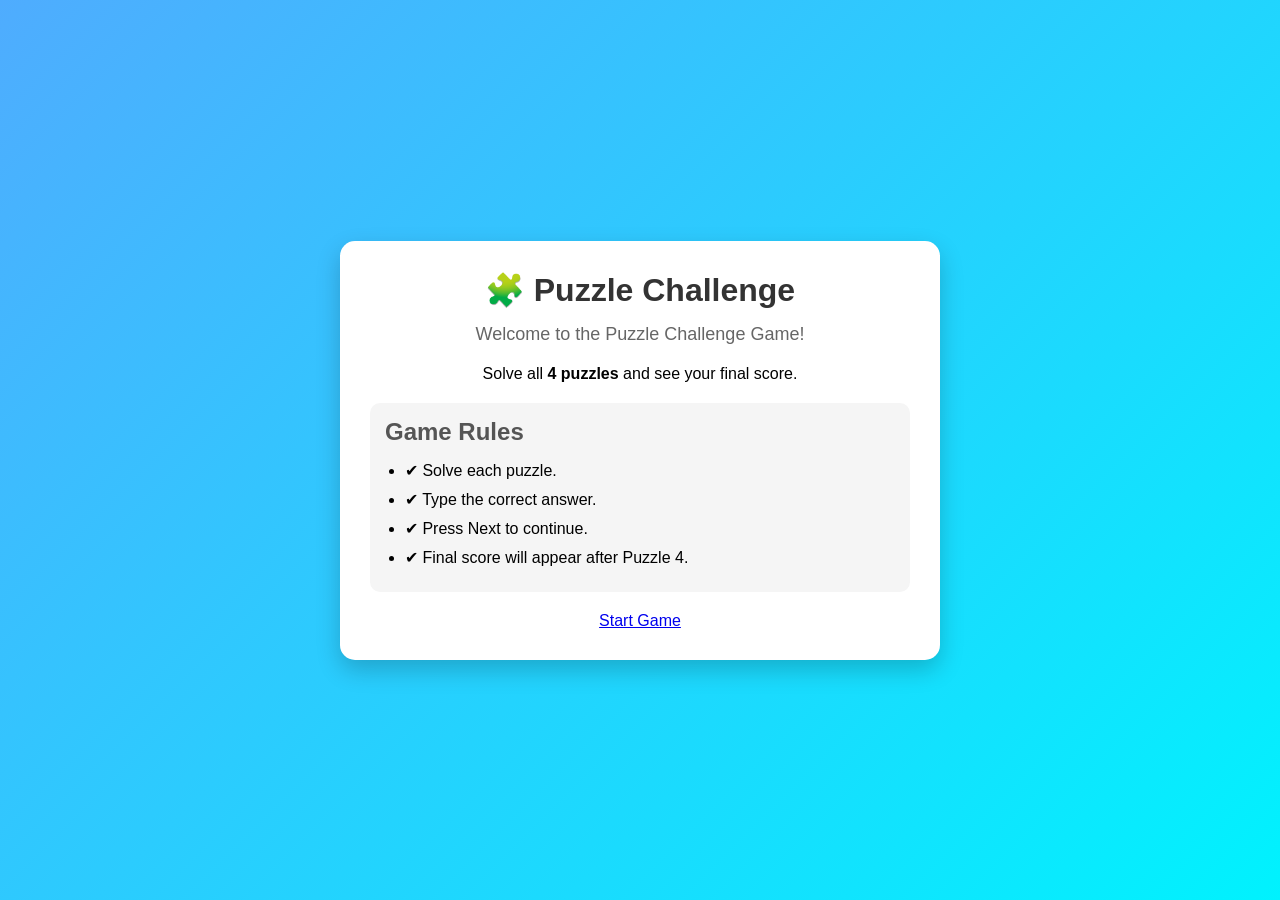
<file: Index.html>
<!DOCTYPE html>
<html lang="en">
<head>
    <meta charset="UTF-8">
    <meta name="viewport" content="width=device-width, initial-scale=1.0">
    <title>Puzzle Challenge</title>

    <link rel="stylesheet" href="style.css">
</head>
<body>

<div class="container">

    <h1>🧩 Puzzle Challenge</h1>

    <p class="welcome">
        Welcome to the Puzzle Challenge Game!
    </p>

    <p>
        Solve all <strong>4 puzzles</strong> and see your final score.
    </p>

    <div class="rules">
        <h2>Game Rules</h2>

        <ul>
            <li>✔ Solve each puzzle.</li>
            <li>✔ Type the correct answer.</li>
            <li>✔ Press Next to continue.</li>
            <li>✔ Final score will appear after Puzzle 4.</li>
        </ul>
    </div>

    <a href="puzzle1.html" class="start-btn">
        Start Game
    </a>

</div>

<script src="script.js"></script>

</body>
</html>
</file>
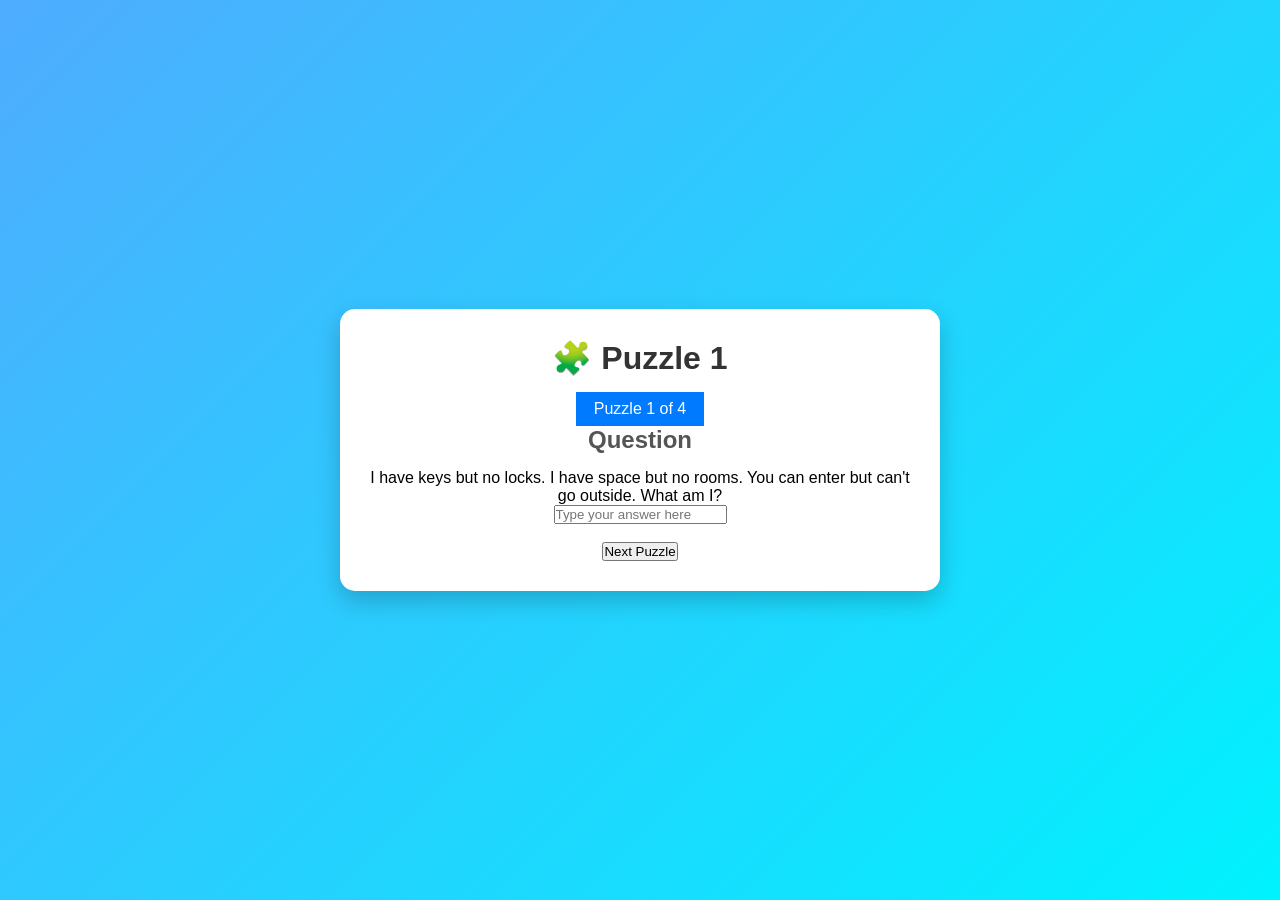
<file: puzzle1.html>
<!DOCTYPE html>
<html lang="en">
<head>
    <meta charset="UTF-8">
    <meta name="viewport" content="width=device-width, initial-scale=1.0">
    <title>Puzzle 1</title>
    <link rel="stylesheet" href="style.css">
</head>
<body>

<div class="container">

    <h1>🧩 Puzzle 1</h1>

    <div class="progress">
        Puzzle 1 of 4
    </div>

    <div class="puzzle-box">
        <h2>Question</h2>

        <p>
            I have keys but no locks. I have space but no rooms.
            You can enter but can't go outside.
            What am I?
        </p>

        <input
            type="text"
            id="answer"
            placeholder="Type your answer here">

        <br><br>

        <button onclick="checkAnswer()">
            Next Puzzle
        </button>

        <p id="message"></p>
    </div>

</div>

<script>
function checkAnswer(){

    let answer = document.getElementById("answer").value.trim().toLowerCase();

    let score = Number(localStorage.getItem("score")) || 0;

    if(answer === "keyboard"){
        score++;
        localStorage.setItem("score", score);
    }

    window.location.href = "puzzle2.html";
}
</script>

</body>
</html>
</file>
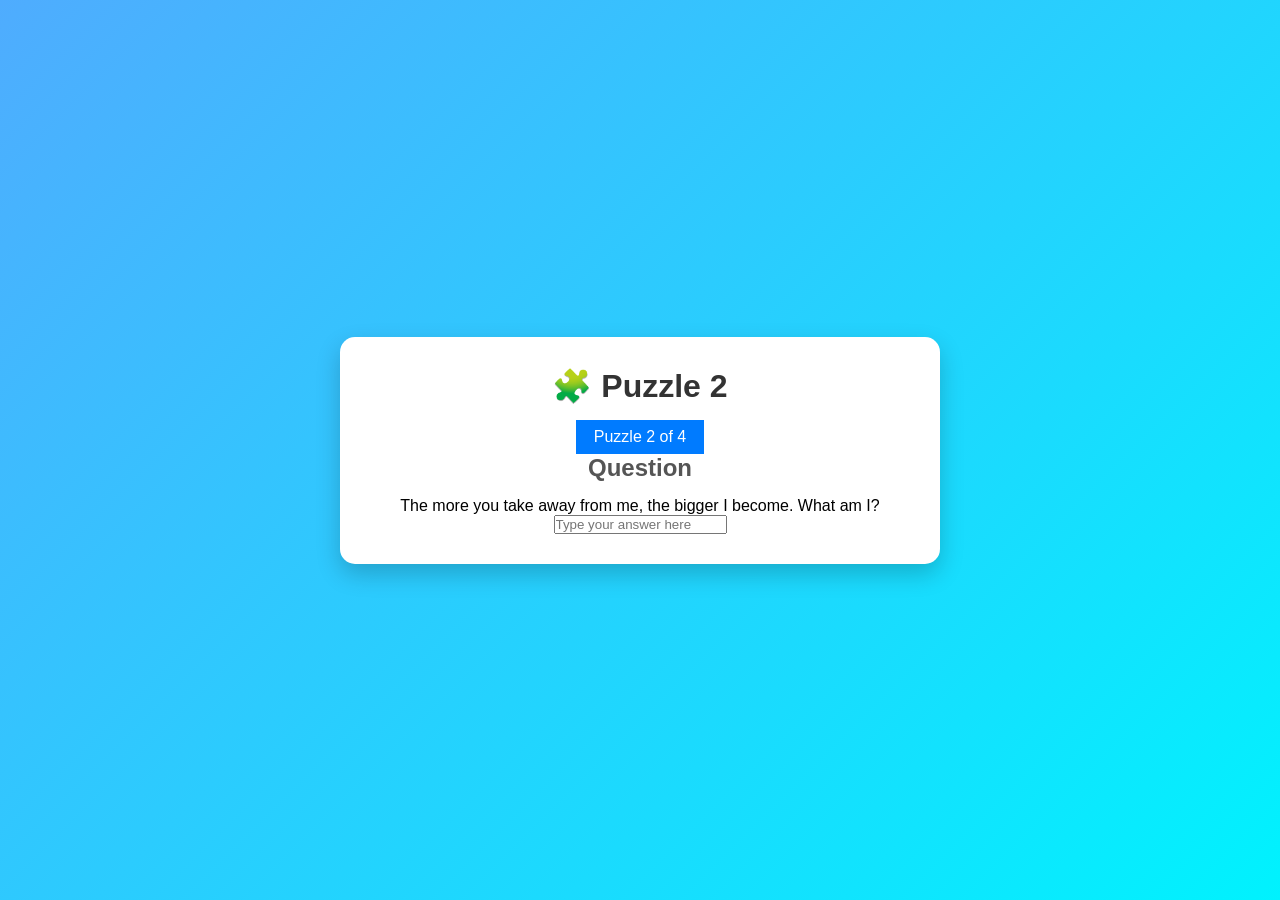
<file: puzzle2.html>
<!DOCTYPE html>
<html lang="en">
<head>
    <meta charset="UTF-8">
    <meta name="viewport" content="width=device-width, initial-scale=1.0">
    <title>Puzzle 2</title>
    <link rel="stylesheet" href="style.css">
</head>
<body>

<div class="container">

    <h1>🧩 Puzzle 2</h1>

    <div class="progress">
        Puzzle 2 of 4
    </div>

    <div class="puzzle-box">
        <h2>Question</h2>

        <p>
            The more you take away from me, the bigger I become.
            What am I?
        </p>

        <input
            type="text"
            id="answer"
            placeholder="Type your answer here">

        <br
</file>
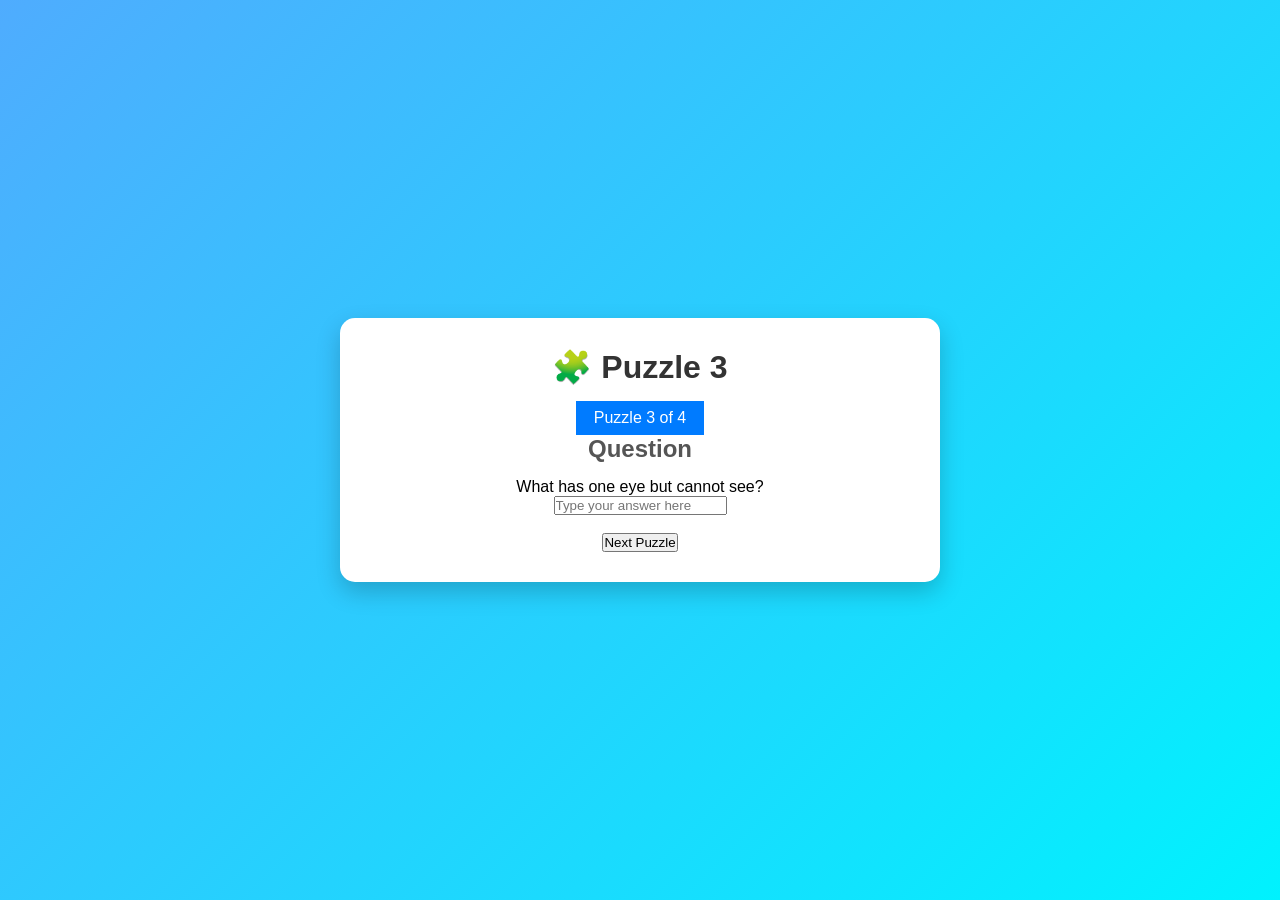
<file: puzzle3.html>
<!DOCTYPE html>
<html lang="en">
<head>
    <meta charset="UTF-8">
    <meta name="viewport" content="width=device-width, initial-scale=1.0">
    <title>Puzzle 3</title>
    <link rel="stylesheet" href="style.css">
</head>
<body>

<div class="container">

    <h1>🧩 Puzzle 3</h1>

    <div class="progress">
        Puzzle 3 of 4
    </div>

    <div class="puzzle-box">
        <h2>Question</h2>

        <p>
            What has one eye but cannot see?
        </p>

        <input
            type="text"
            id="answer"
            placeholder="Type your answer here">

        <br><br>

        <button onclick="checkAnswer()">
            Next Puzzle
        </button>

        <p id="message"></p>
</file>
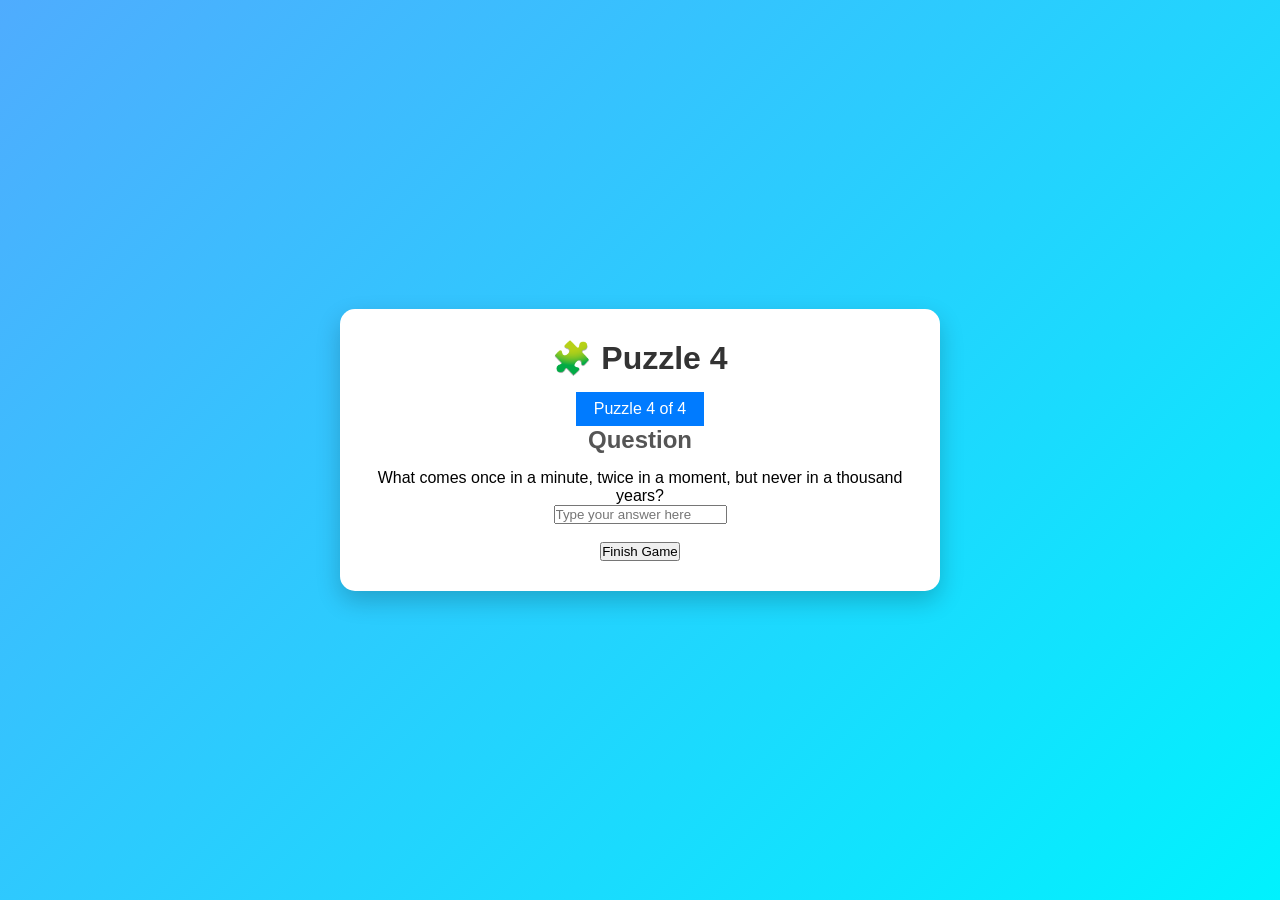
<file: puzzle4.html>
<!DOCTYPE html>
<html lang="en">
<head>
    <meta charset="UTF-8">
    <meta name="viewport" content="width=device-width, initial-scale=1.0">
    <title>Puzzle 4</title>
    <link rel="stylesheet" href="style.css">
</head>
<body>

<div class="container">

    <h1>🧩 Puzzle 4</h1>

    <div class="progress">
        Puzzle 4 of 4
    </div>

    <div class="puzzle-box">
        <h2>Question</h2>

        <p>
            What comes once in a minute,
            twice in a moment,
            but never in a thousand years?
        </p>

        <input
            type="text"
            id="answer"
            placeholder="Type your answer here">

        <br><br>

        <button onclick="checkAnswer()">
            Finish Game
        </button>

        <p id="message"></p>
    </div>

</div>

<script>
function checkAnswer() {

    let answer = document.getElementById("answer").value.trim().toLowerCase();

    let score = Number(localStorage.getItem("score")) || 0;

    if (answer === "m") {
        score++;
        localStorage.setItem("score", score);
    }

    window.location.href = "score.html";
}
</script>

</body>
</html>
</file>
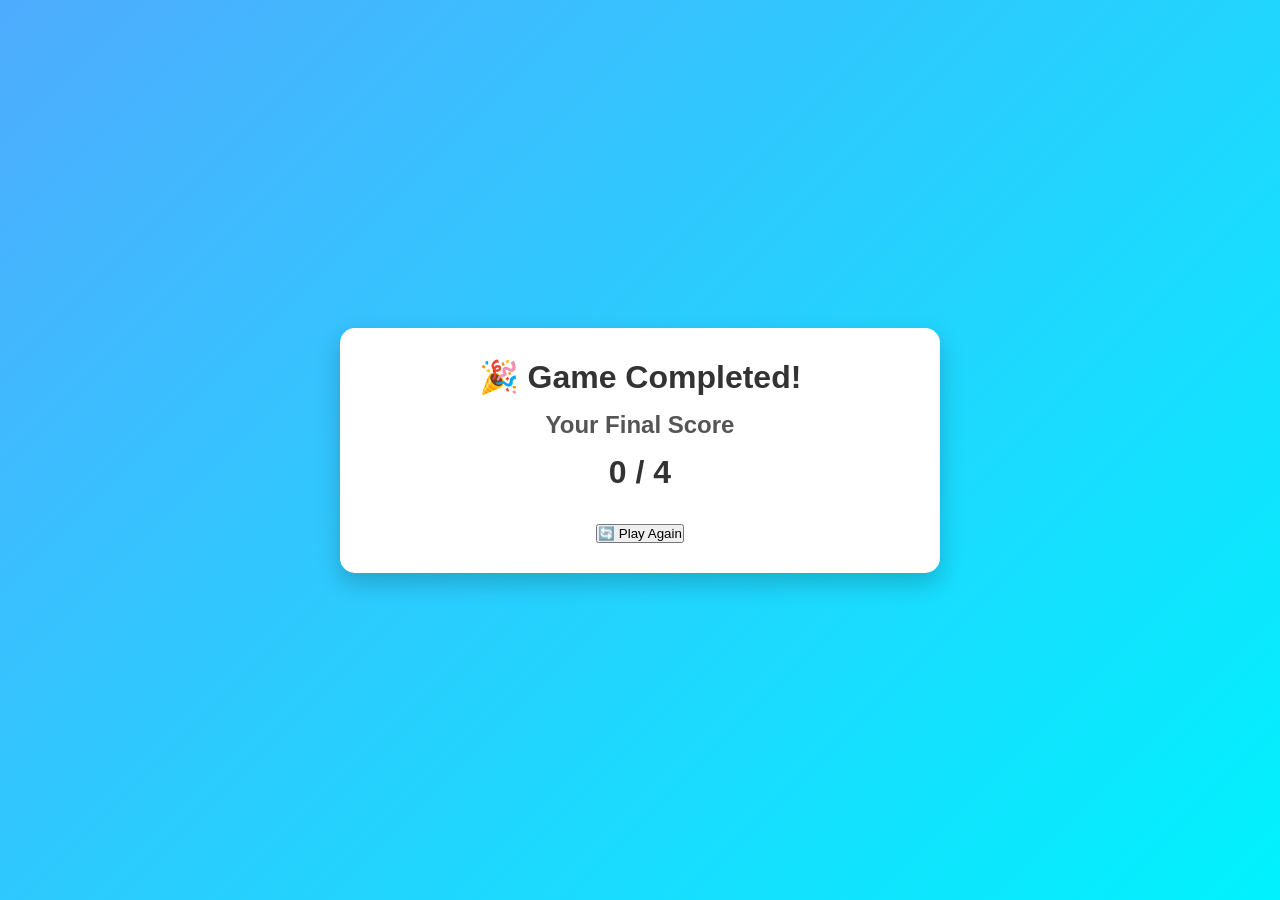
<file: score.html>
<!DOCTYPE html>
<html lang="en">
<head>
    <meta charset="UTF-8">
    <meta name="viewport" content="width=device-width, initial-scale=1.0">
    <title>Final Score</title>
    <link rel="stylesheet" href="style.css">
</head>
<body>

<div class="container">

    <h1>🎉 Game Completed!</h1>

    <div class="puzzle-box">

        <h2>Your Final Score</h2>

        <h1 id="score">0 / 4</h1>

        <p id="message"></p>

        <br>

        <button onclick="playAgain()">
            🔄 Play Again
        </button>

    </div>

</div>

<script>
let score = Number(localStorage.getItem("score")) || 0;

document.getElementById("score").innerHTML = score + " / 4";

if(score === 4){
    document.getElementById("message").innerHTML =
    "🏆 Excellent! You solved all the puzzles!";
}
else if(score >=
</file>
<file: style.css>
/* Reset */
*{
    margin:0;
    padding:0;
    box-sizing:border-box;
    font-family:Arial, Helvetica, sans-serif;
}

body{
    background:linear-gradient(135deg,#4facfe,#00f2fe);
    display:flex;
    justify-content:center;
    align-items:center;
    min-height:100vh;
    padding:20px;
}

.container{
    width:100%;
    max-width:600px;
    background:#ffffff;
    border-radius:15px;
    padding:30px;
    text-align:center;
    box-shadow:0 10px 25px rgba(0,0,0,0.2);
}

h1{
    color:#333;
    margin-bottom:15px;
}

h2{
    color:#555;
    margin-bottom:15px;
}

.welcome{
    font-size:18px;
    color:#666;
    margin-bottom:20px;
}

.rules{
    text-align:left;
    margin:20px 0;
    padding:15px;
    background:#f5f5f5;
    border-radius:10px;
}

.rules ul{
    padding-left:20px;
}

.rules li{
    margin:10px 0;
}

.progress{
    display:inline-block;
    background:#007BFF;
    color:white;
    padding:8px 18px;
    border-radius:
</file>
